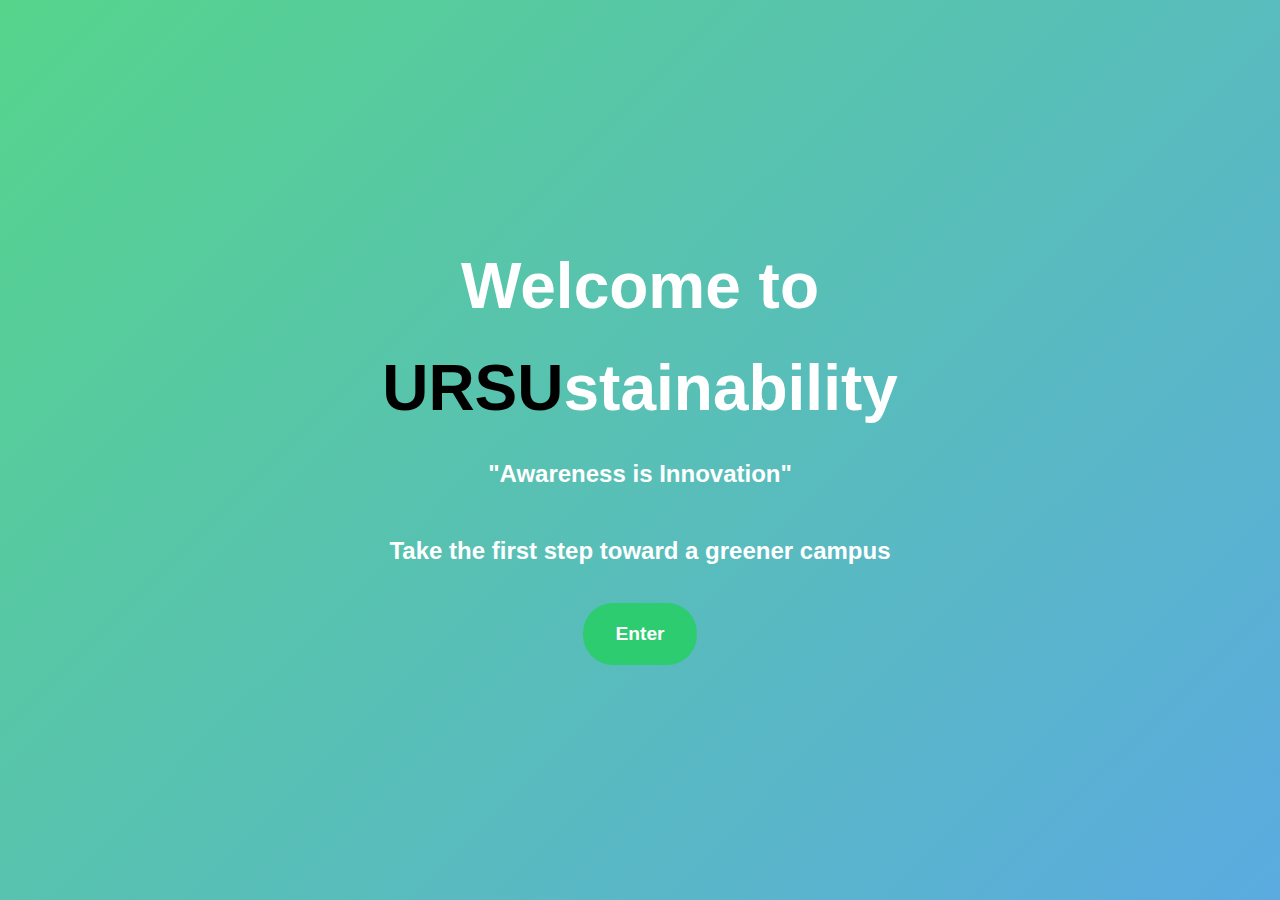
<file: index.html>
<!DOCTYPE html>
<html lang="en">
<head>
    <meta charset="UTF-8">
    <meta name="viewport" content="width=device-width, initial-scale=1.0">
    <title>Welcome to SaskWaste</title>
    <link rel="stylesheet" href="styles1.css">
</head>
<body>
    <!-- Landing Page -->
    <section class="landing-page">
        <div class="floating-particles"></div> <!-- Dynamic background effect -->
        <div class="landing-content">
            <h1>Welcome to <span style="color:black;">URSU</span>stainability</h1>
            <h2><b>"Awareness is Innovation"</b><h2>
            <br>
            <p>Take the first step toward a greener campus</p>
            <a href="page2.html" class="enter-button">Enter</a>
        </div>
    </section>

    <!-- JavaScript -->
    <script src="script1.js"></script>
</body>
</html>
</file>
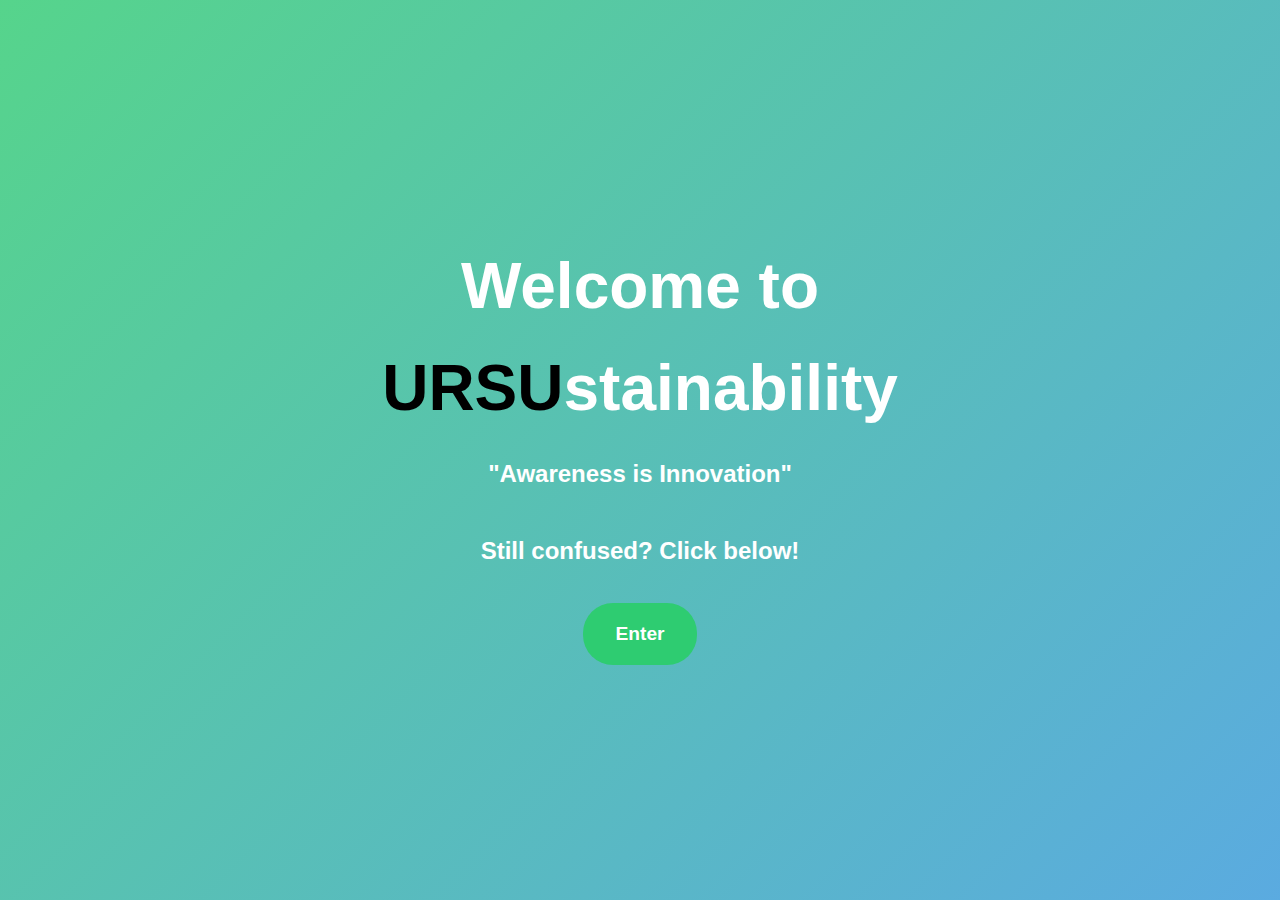
<file: page1.html>
<!DOCTYPE html>
<html lang="en">
<head>
    <meta charset="UTF-8">
    <meta name="viewport" content="width=device-width, initial-scale=1.0">
    <title>Welcome to SaskWaste</title>
    <link rel="stylesheet" href="styles1.css">
</head>
<body>
    <!-- Landing Page -->
    <section class="landing-page">
        <div class="floating-particles"></div> <!-- Dynamic background effect -->
        <div class="landing-content">
            <h1>Welcome to <span style="color:black;">URSU</span>stainability</h1>
            <h2><b>"Awareness is Innovation"</b><h2>
            <br>
            <p>Still confused? Click below!</p>
            <a href="page2.html" class="enter-button">Enter</a>
        </div>
    </section>

    <!-- JavaScript -->
    <script src="script1.js"></script>
</body>
</html>
</file>
<file: styles1.css>
/* Reset and Base Styles */
* {
    margin: 0;
    padding: 0;
    box-sizing: border-box;
    font-family: 'Segoe UI', Tahoma, Geneva, Verdana, sans-serif;
}

body {
    background-color: #f5f5f5;
    color: #333;
    line-height: 1.6;
    transition: opacity 0.6s ease-in-out;
}

/* Fade Out Effect */
body.fade-out {
    opacity: 0;
}

/* Landing Page */
.landing-page {
    display: flex;
    justify-content: center;
    align-items: center;
    height: 100vh;
    background-image: linear-gradient(135deg, rgba(46, 204, 113, 0.8), rgba(52, 152, 219, 0.8)), 
                      url('https://via.placeholder.com/1200x800');
    background-size: cover;
    background-position: center;
    text-align: center;
    color: white;
    position: relative;
    overflow: hidden;
}

.landing-content {
    max-width: 800px;
    padding: 2rem;
    z-index: 2;
}

.landing-content h1 {
    font-size: 4rem;
    margin-bottom: 1rem;
    animation: fadeIn 2s ease-in-out;
}

.landing-content p {
    font-size: 1.5rem;
    margin-bottom: 2rem;
    animation: fadeIn 3s ease-in-out;
}

/* Enter Button */
.enter-button {
    display: inline-block;
    padding: 1rem 2rem;
    background-color: #2ecc71;
    color: white;
    text-decoration: none;
    font-size: 1.2rem;
    border-radius: 30px;
    transition: all 0.3s ease;
    animation: fadeIn 4s ease-in-out;
}

.enter-button:hover {
    background-color: #27ae60;
    transform: translateY(-5px);
    box-shadow: 0 10px 20px rgba(0, 0, 0, 0.3);
}

.enter-button:active {
    transform: translateY(0);
    box-shadow: 0 5px 10px rgba(0, 0, 0, 0.2);
}

/* Click Effect */
.enter-button.clicked {
    animation: buttonClick 0.2s ease-in-out;
}

@keyframes buttonClick {
    0% { transform: scale(1); }
    50% { transform: scale(0.95); }
    100% { transform: scale(1); }
}

/* Animations */
@keyframes fadeIn {
    from {
        opacity: 0;
        transform: translateY(20px);
    }
    to {
        opacity: 1;
        transform: translateY(0);
    }
}

/* Floating Particles Effect */
.floating-particles {
    position: absolute;
    width: 100%;
    height: 100%;
    overflow: hidden;
    z-index: 1;
}

.particle {
    position: absolute;
    bottom: -20px;
    width: 10px;
    height: 10px;
    background: white;
    opacity: 0.8;
    border-radius: 50%;
    animation: floatUp 5s infinite linear;
}

@keyframes floatUp {
    0% {
        transform: translateY(0);
        opacity: 0.8;
    }
    100% {
        transform: translateY(-100vh);
        opacity: 0;
    }
}

/* Media Queries for Responsive Design */

/* For tablets */
@media screen and (max-width: 768px) {
    .landing-content h1 {
        font-size: 3rem;
    }
    
    .landing-content h2 {
        font-size: 1.5rem;
    }
    
    .landing-content p {
        font-size: 1.2rem;
    }
    
    .enter-button {
        padding: 0.8rem 1.6rem;
        font-size: 1rem;
    }
}

/* For mobile phones */
@media screen and (max-width: 480px) {
    .landing-content h1 {
        font-size: 2rem;
    }
    
    .landing-content h2 {
        font-size: 1.2rem;
    }
    
    .landing-content p {
        font-size: 1rem;
        margin-bottom: 1.5rem;
    }
    
    .enter-button {
        padding: 0.7rem 1.4rem;
        font-size: 0.9rem;
    }
    
    .landing-content {
        padding: 1rem;
    }
}
</file>
